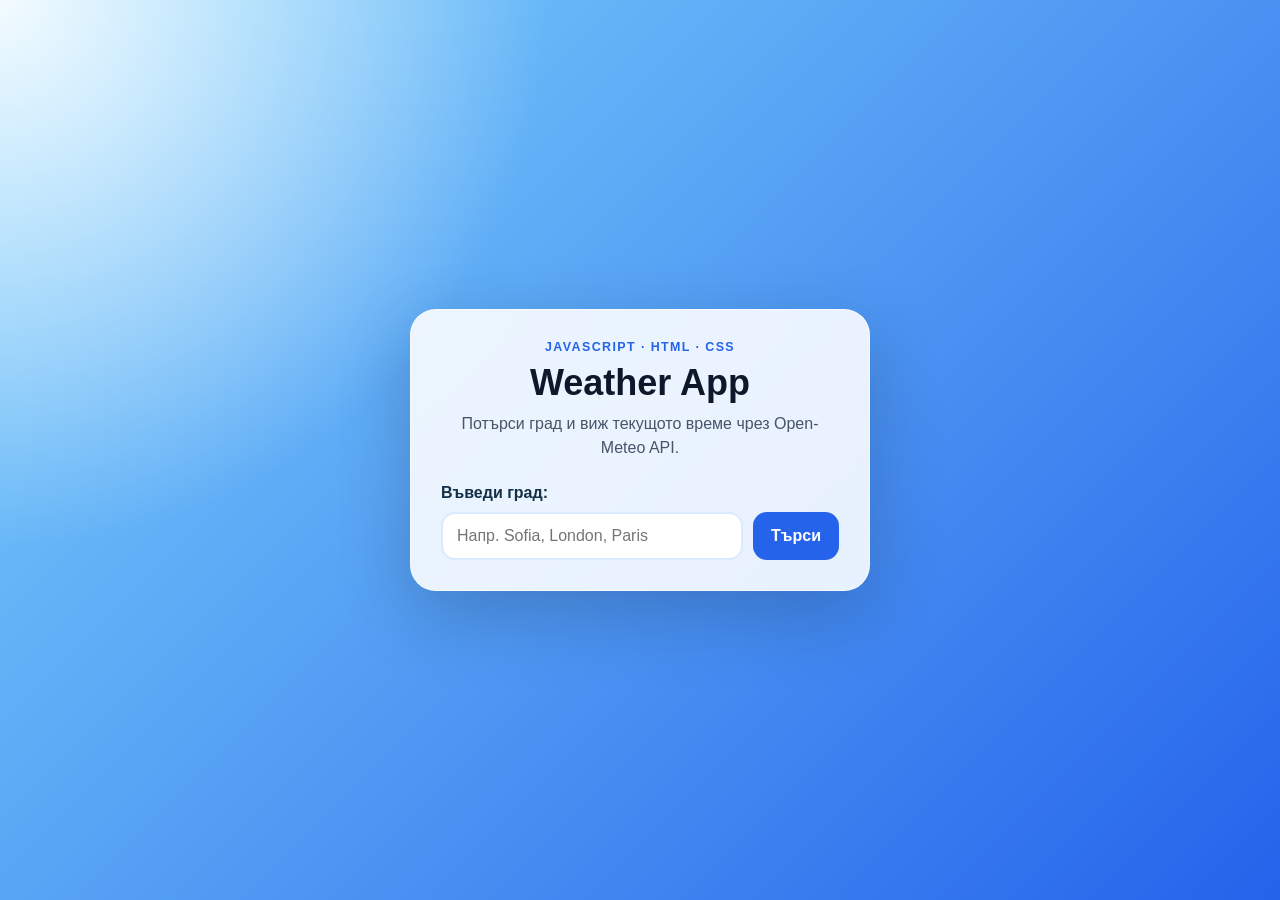
<file: index.html>
<!DOCTYPE html>
<html lang="bg">
<head>
    <meta charset="UTF-8">
    <meta name="viewport" content="width=device-width, initial-scale=1.0">
    <title>Weather App | Фаза 1</title>

    <!-- Връзка към CSS файла -->
    <link rel="stylesheet" href="styles.css">

    <!-- Font Awesome се използва за иконите на времето -->
    <link rel="stylesheet" href="https://cdnjs.cloudflare.com/ajax/libs/font-awesome/6.5.1/css/all.min.css">
</head>
<body>
    <main class="weather-app">
        <section class="app-card">
            <div class="app-header">
                <p class="eyebrow">JavaScript · HTML · CSS</p>
                <h1>Weather App</h1>
                <p class="subtitle">Потърси град и виж текущото време чрез Open-Meteo API.</p>
            </div>

            <!-- Формата се обработва в script.js чрез submit event -->
            <form id="search-form" class="search-form">
                <label for="city-input">Въведи град:</label>
                <div class="search-row">
                    <input
                        type="text"
                        id="city-input"
                        placeholder="Напр. Sofia, London, Paris"
                        autocomplete="off"
                    >
                    <button type="submit">Търси</button>
                </div>
            </form>

            <!-- Съобщение при зареждане. Скрито е по подразбиране. -->
            <p id="loading" class="loading hidden">
                <i class="fa-solid fa-spinner"></i>
                Зареждане на данни...
            </p>

            <!-- Съобщение при грешка. Скрито е по подразбиране. -->
            <p id="error-message" class="error-message hidden"></p>

            <!-- Тук JavaScript записва получените данни за времето -->
            <section id="weather-result" class="weather-result hidden" aria-live="polite">
                <div class="city-line">
                    <h2 id="city-name">--</h2>
                    <span id="country-name" class="country-name">--</span>
                </div>

                <div class="weather-main">
                    <i id="weather-icon" class="fa-solid fa-cloud-sun weather-icon"></i>
                    <div>
                        <p id="temperature" class="temperature">--°C</p>
                        <p id="weather-condition" class="weather-condition">--</p>
                    </div>
                </div>

                <div class="weather-details">
                    <div class="detail-box">
                        <span>Вятър</span>
                        <strong id="wind-speed">-- km/h</strong>
                    </div>
                    <div class="detail-box">
                        <span>Координати</span>
                        <strong id="coordinates">--</strong>
                    </div>
                </div>
            </section>
        </section>
    </main>

    <!-- defer означава, че JS ще се зареди след HTML структурата -->
    <script src="script.js" defer></script>
</body>
</html>
</file>
<file: styles.css>
/* =========================================================
   Weather App - Phase 1
   Файлът съдържа само стилизацията на страницата.
   ========================================================= */

/* Базово зануляване, за да изглежда еднакво в различни браузъри */
* {
    margin: 0;
    padding: 0;
    box-sizing: border-box;
}

body {
    min-height: 100vh;
    font-family: Arial, Helvetica, sans-serif;
    color: #123047;
    background:
        radial-gradient(circle at top left, rgba(255, 255, 255, 0.9), transparent 35%),
        linear-gradient(135deg, #7dd3fc, #2563eb);
    display: flex;
    justify-content: center;
    align-items: center;
    padding: 24px;
}

.weather-app {
    width: 100%;
    max-width: 460px;
}

.app-card {
    width: 100%;
    background: rgba(255, 255, 255, 0.88);
    border: 1px solid rgba(255, 255, 255, 0.6);
    border-radius: 26px;
    box-shadow: 0 24px 70px rgba(15, 23, 42, 0.22);
    padding: 30px;
    backdrop-filter: blur(12px);
}

.app-header {
    text-align: center;
    margin-bottom: 24px;
}

.eyebrow {
    font-size: 0.78rem;
    text-transform: uppercase;
    letter-spacing: 1.4px;
    color: #2563eb;
    font-weight: bold;
    margin-bottom: 8px;
}

h1 {
    font-size: 2.25rem;
    color: #0f172a;
    margin-bottom: 8px;
}

.subtitle {
    color: #475569;
    line-height: 1.5;
}

.search-form label {
    display: block;
    font-weight: bold;
    margin-bottom: 10px;
}

.search-row {
    display: flex;
    gap: 10px;
}

#city-input {
    flex: 1;
    border: 2px solid #dbeafe;
    border-radius: 14px;
    padding: 13px 14px;
    font-size: 1rem;
    outline: none;
    transition: 0.2s;
}

#city-input:focus {
    border-color: #2563eb;
    box-shadow: 0 0 0 4px rgba(37, 99, 235, 0.15);
}

button {
    border: none;
    border-radius: 14px;
    padding: 13px 18px;
    background: #2563eb;
    color: white;
    font-size: 1rem;
    font-weight: bold;
    cursor: pointer;
    transition: 0.2s;
}

button:hover {
    background: #1d4ed8;
    transform: translateY(-1px);
}

.loading,
.error-message {
    margin-top: 18px;
    padding: 12px 14px;
    border-radius: 14px;
    text-align: center;
}

.loading {
    color: #1e40af;
    background: #dbeafe;
}

.loading i {
    margin-right: 6px;
    animation: spin 1s linear infinite;
}

.error-message {
    color: #991b1b;
    background: #fee2e2;
}

.weather-result {
    margin-top: 24px;
    padding: 22px;
    border-radius: 22px;
    background: linear-gradient(135deg, #f8fafc, #e0f2fe);
}

.city-line {
    display: flex;
    align-items: baseline;
    justify-content: center;
    gap: 8px;
    margin-bottom: 18px;
}

#city-name {
    font-size: 1.8rem;
    color: #0f172a;
}

.country-name {
    color: #64748b;
    font-weight: bold;
}

.weather-main {
    display: flex;
    align-items: center;
    justify-content: center;
    gap: 20px;
    margin-bottom: 20px;
}

.weather-icon {
    font-size: 4rem;
    color: #f59e0b;
}

.temperature {
    font-size: 3rem;
    font-weight: bold;
    color: #0f172a;
}

.weather-condition {
    color: #475569;
    font-size: 1.05rem;
    font-weight: bold;
}

.weather-details {
    display: flex;
    gap: 12px;
}

.detail-box {
    flex: 1;
    padding: 14px;
    border-radius: 16px;
    background: rgba(255, 255, 255, 0.75);
    text-align: center;
}

.detail-box span {
    display: block;
    font-size: 0.85rem;
    color: #64748b;
    margin-bottom: 6px;
}

.detail-box strong {
    color: #0f172a;
}

.hidden {
    display: none;
}

@keyframes spin {
    from { transform: rotate(0deg); }
    to { transform: rotate(360deg); }
}

@media (max-width: 520px) {
    .app-card {
        padding: 22px;
    }

    .search-row {
        flex-direction: column;
    }

    button {
        width: 100%;
    }

    .weather-main,
    .weather-details {
        flex-direction: column;
    }

    .temperature {
        font-size: 2.5rem;
        text-align: center;
    }
}
</file>
